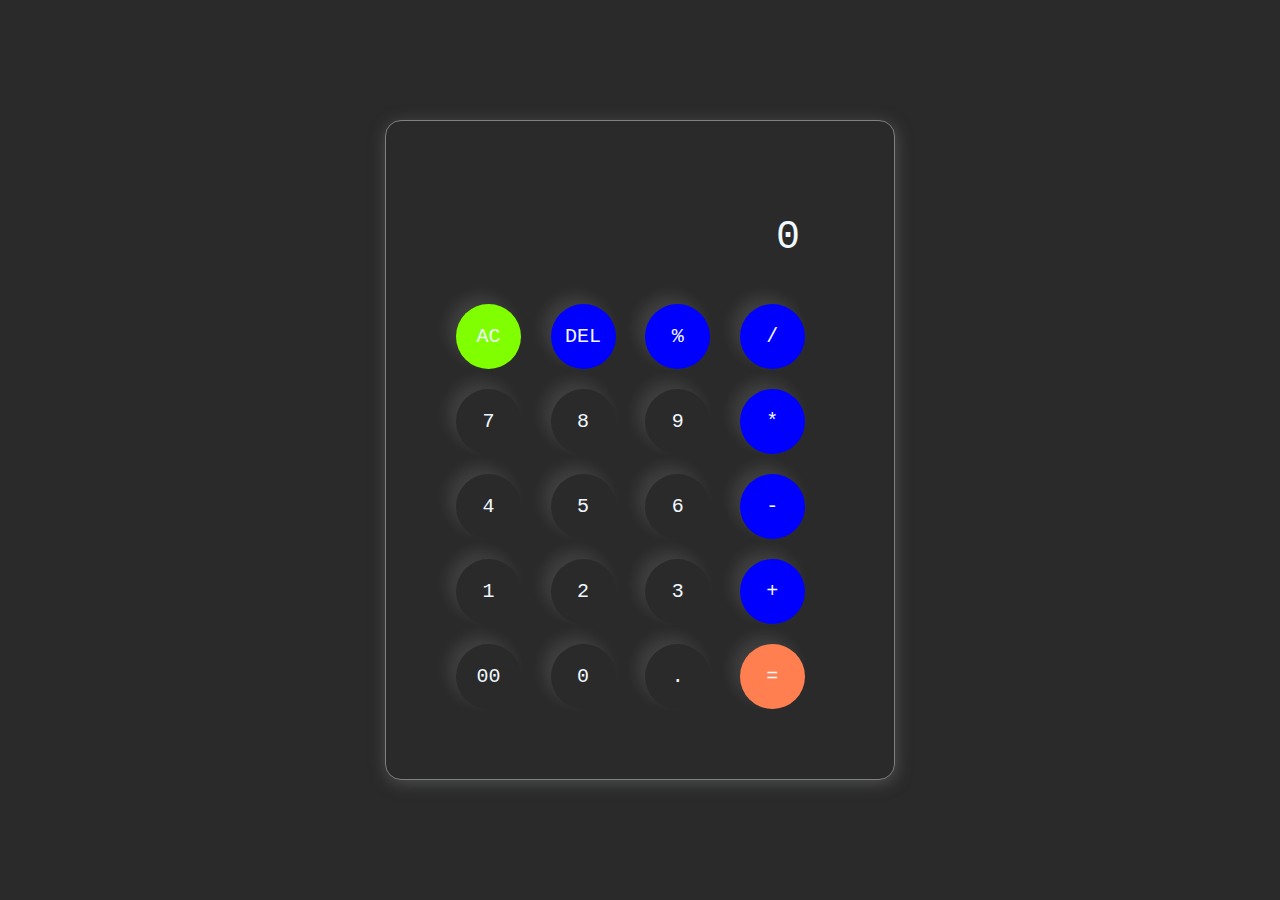
<file: calculator/index.html>
<!DOCTYPE html>
<html lang="en">
<head>
    <meta charset="UTF-8">
    <meta http-equiv="X-UA-compatible" content="IE-edge">
    <meta name="viewport" content="width=device-width, initial-scale=1.0">
    <title>calculator</title>
    <link rel="stylesheet" href="style.css">
</head>
<body>
    <div class="calculate">
        <input type="text" placeholder="0" id="inputbox">
        <div>
            <button class="key1">AC</button>
            <button class="keys">DEL</button>
            <button class="keys">%</button>
            <button class="keys">/</button>
        </div>
        
        <div>                
                <button >7</button>
                <button >8</button>
                <button >9</button>
                <button class="keys">*</button>    
        </div>
        <div class="row">                
            <button>4</button>
            <button >5</button>
            <button>6</button>
            <button class="keys">-</button>    
        </div>
        <div class="row">                
            <button>1</button>
            <button >2</button>
            <button>3</button>
            <button class="keys">+</button>    
        </div>
        <div>                
            <button >00</button>
            <button>0</button>
            <button>.</button>
            <button class="key2">=</button>    
        </div>
    </div>
    
    <script src="script.js"></script>
</body>
</html>
</file>
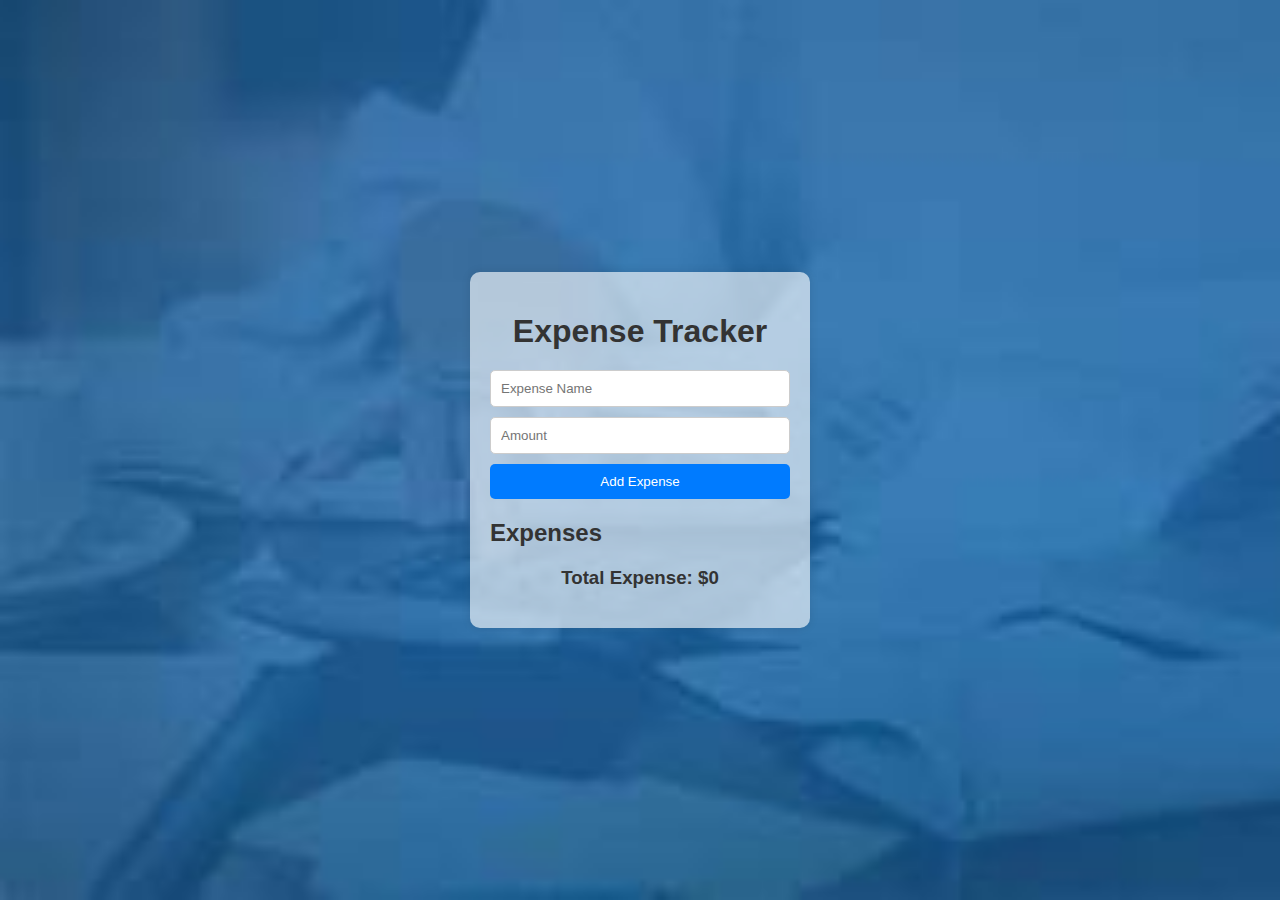
<file: expense tracker/index.html>
<!DOCTYPE html>
<html lang="en">
<head>
    <meta charset="UTF-8">
    <meta name="viewport" content="width=device-width, initial-scale=1.0">
    <title>High Expense Tracker</title>
    <link rel="stylesheet" href="style.css">
</head>
<body>
    <div class="container">
        <h1>Expense Tracker</h1>
        <form id="expense-form">
            <input type="text" id="expense-name" placeholder="Expense Name" required>
            <input type="number" id="expense-amount" placeholder="Amount" required>
            <button type="submit">Add Expense</button>
        </form>
        <div id="expense-list">
            <h2>Expenses</h2>
            <ul id="expenses"></ul>
        </div>
        <div id="total">
            <h3>Total Expense: <span id="total-amount">$0</span></h3>
        </div>
    </div>
    <script src="script.js"></script>
</body>
</html>
</file>
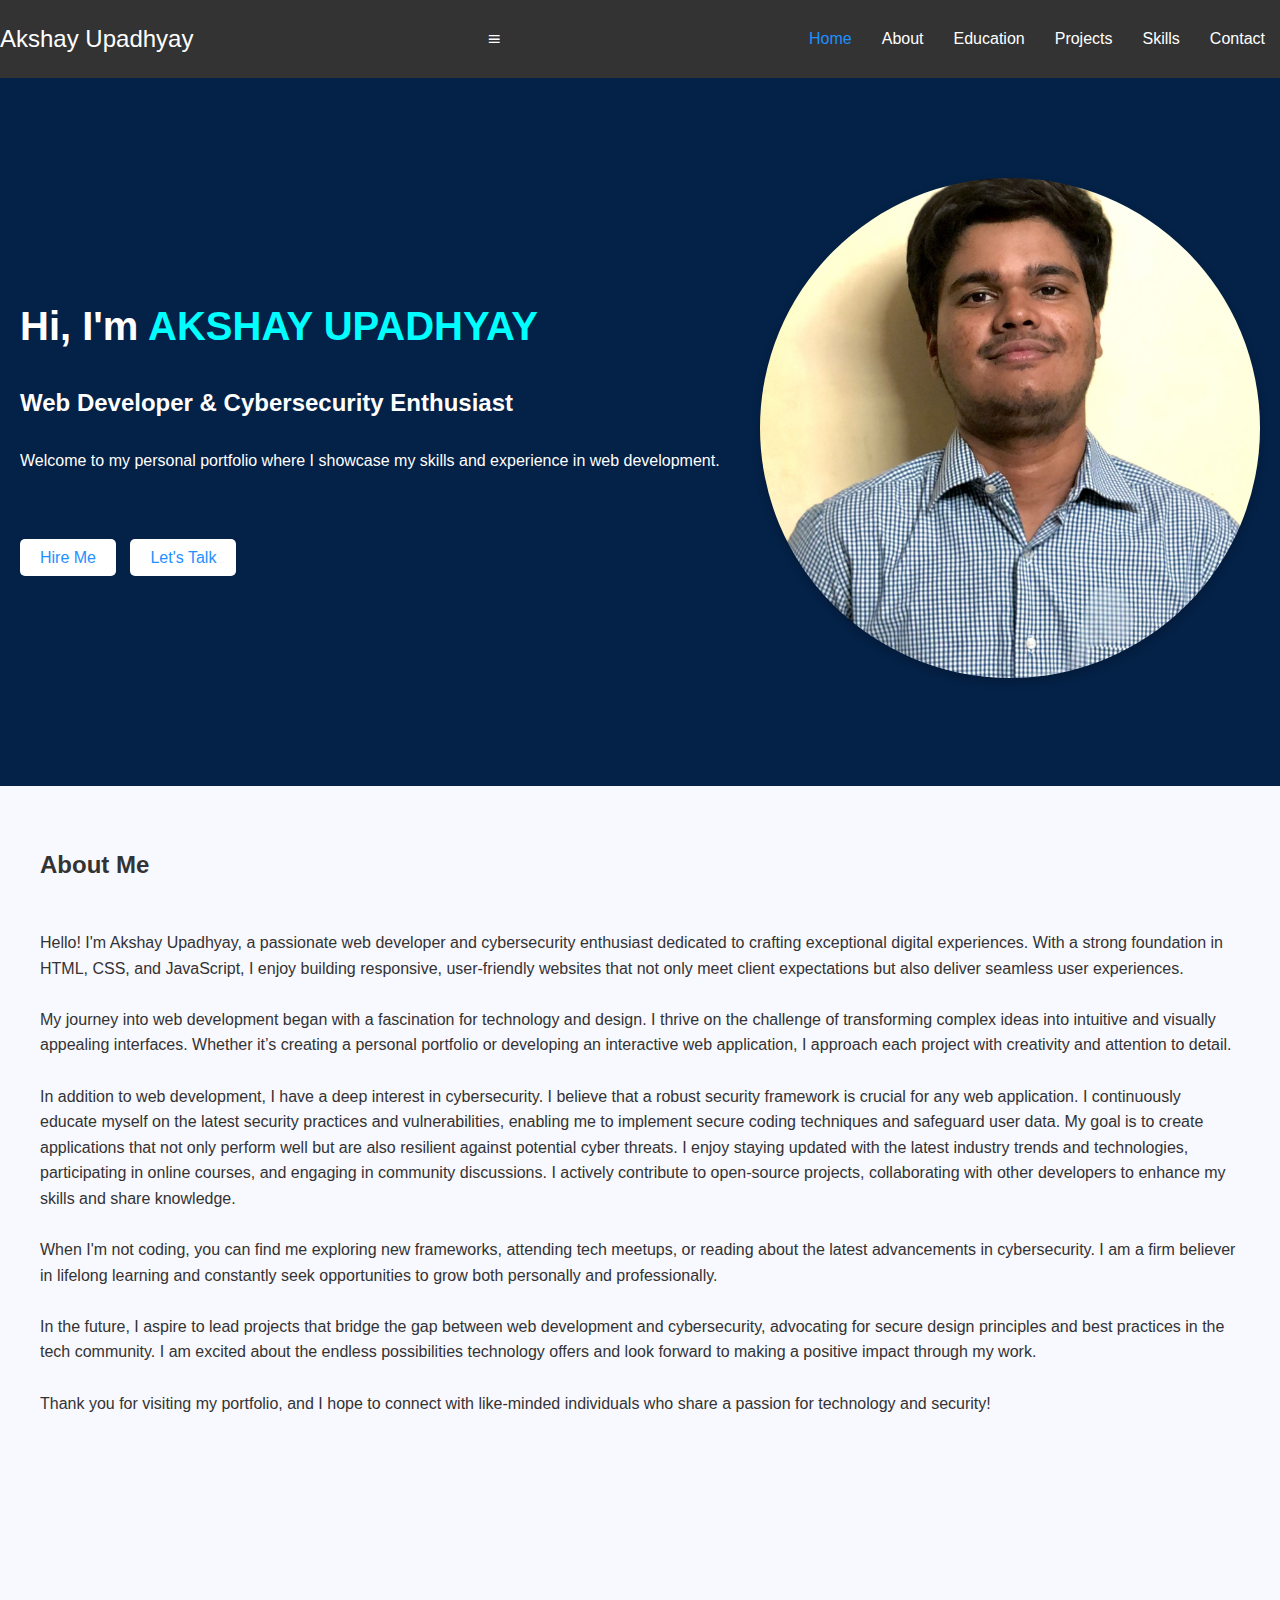
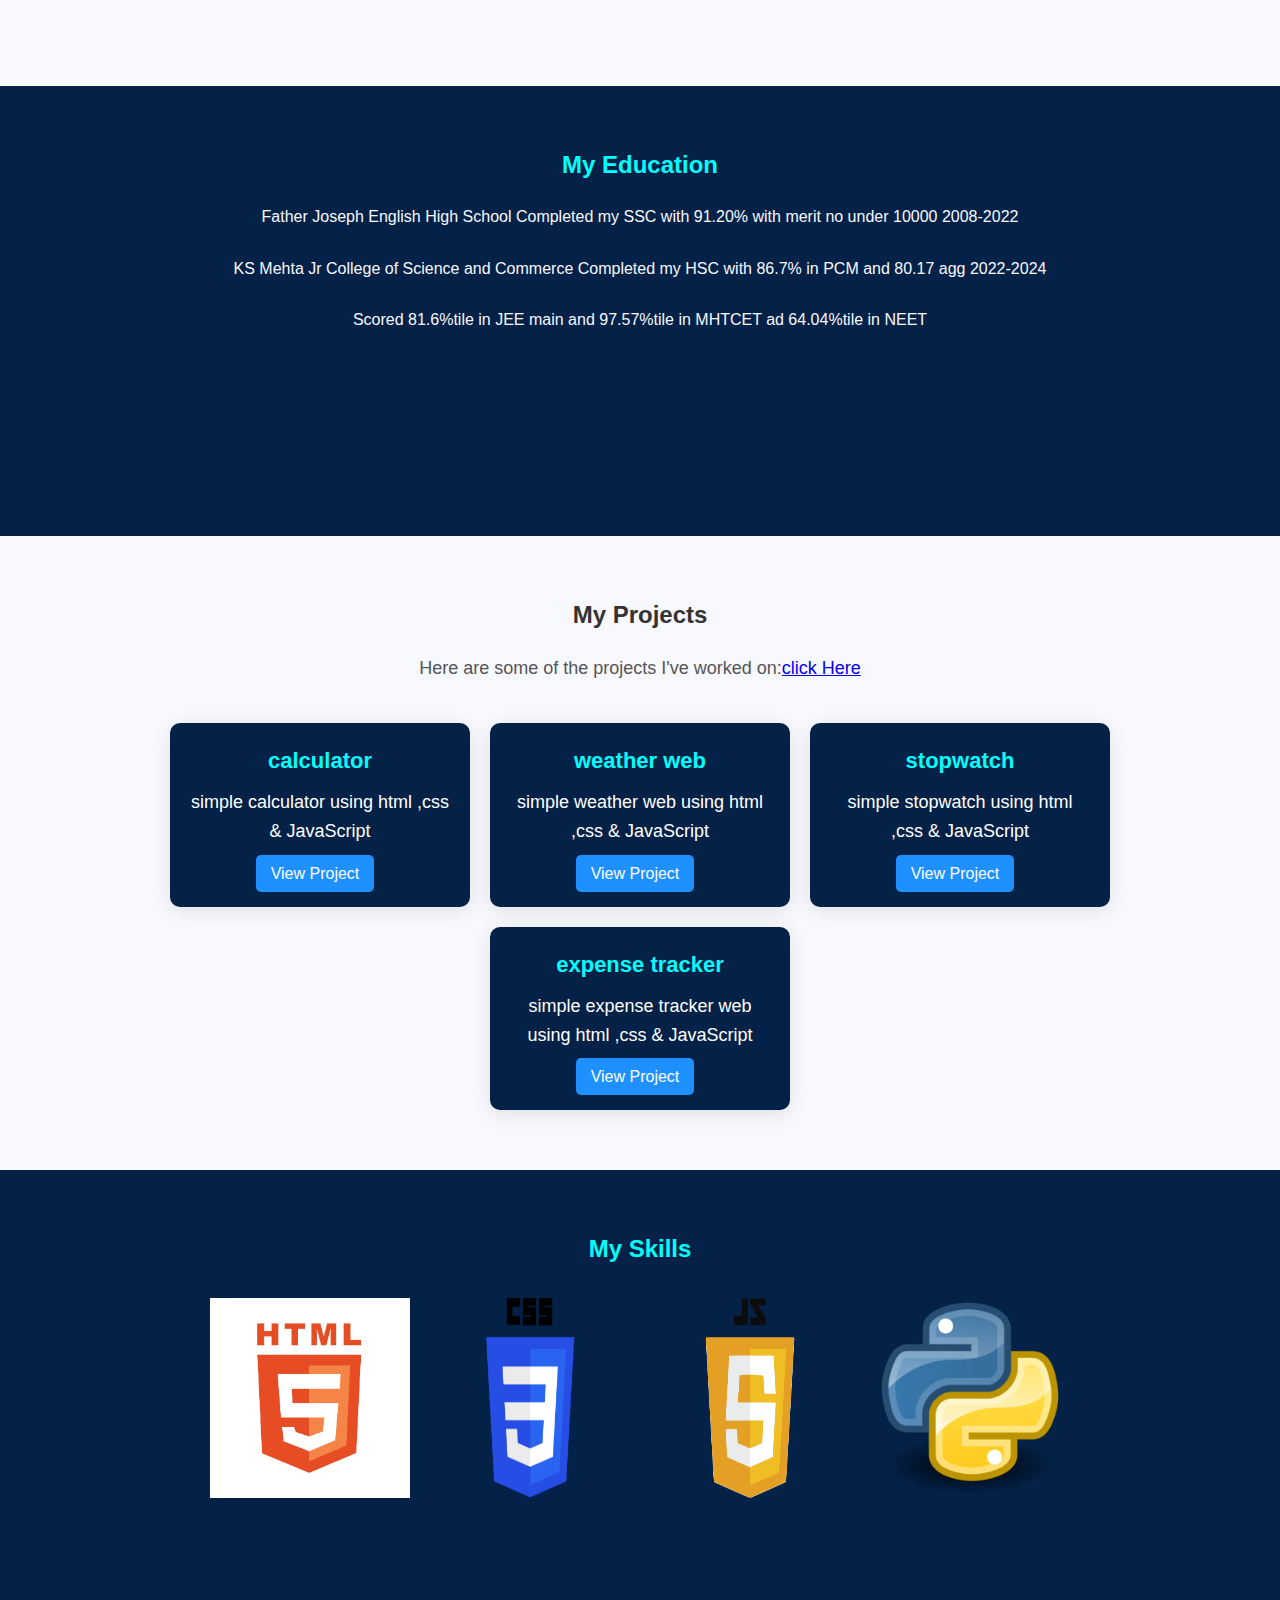
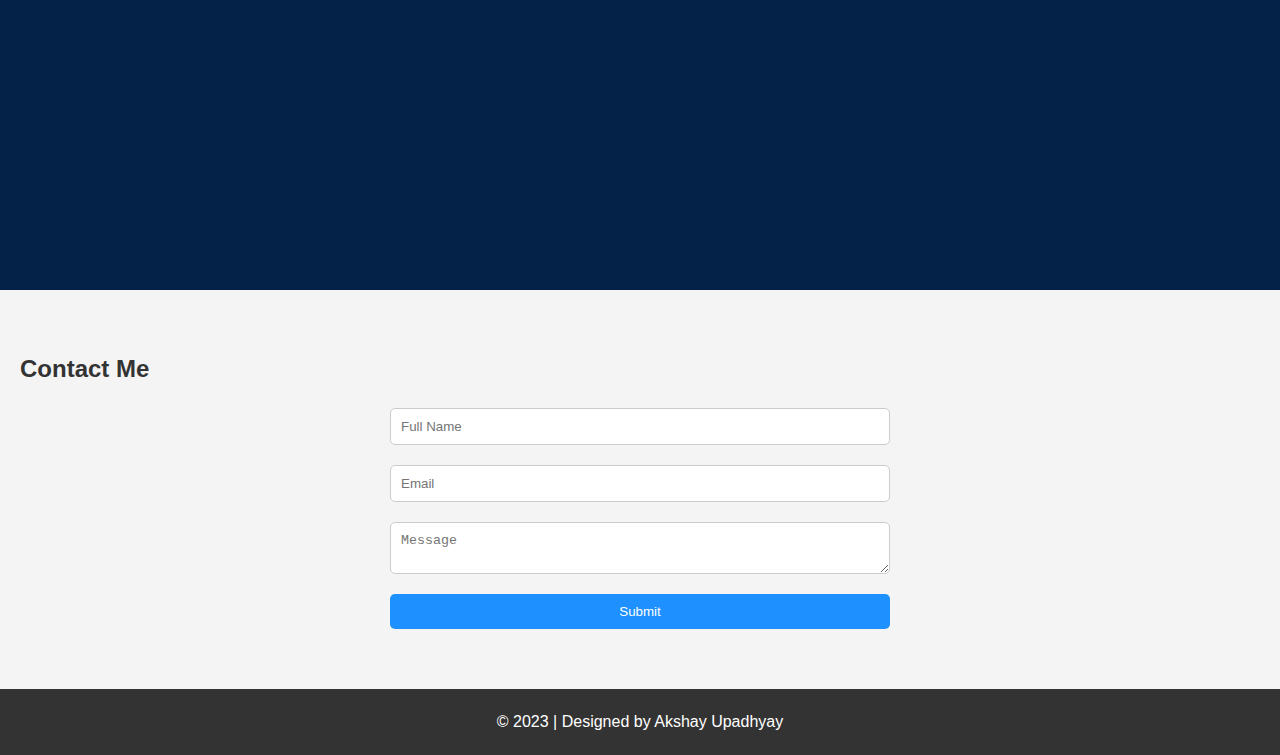
<file: professional portfolio/index.html>
<!DOCTYPE html>
<html lang="en">

<head>
    <meta charset="UTF-8">
    <meta name="viewport" content="width=device-width, initial-scale=1.0">
    <title>Responsive Portfolio</title>
    <link rel="stylesheet" href="styles.css">
    <link href="https://unpkg.com/boxicons@2.1.4/css/boxicons.min.css" rel="stylesheet">
</head>

<body>
    <!-- Header Section -->
    <header class="header">
        <a href="#home" class="logo">Akshay Upadhyay</a>
        <div class="bx bx-menu" id="menu-icon"></div>
        <nav class="navbar">
            <a href="#home" class="active">Home</a>
            <a href="#about">About</a>
            <a href="#education">Education</a>
            <a href="#projects">Projects</a> <!-- Added Projects link -->
            <a href="#skills">Skills</a>
            <a href="#contact">Contact</a>
        </nav>
    </header>

    <!-- Home Section -->
    <section id="home" class="home">
        <div class="home-content">
            <h1>Hi, I'm <span class="name">AKSHAY UPADHYAY</span></h1><br>
            <h3>Web Developer & Cybersecurity Enthusiast</h3><br>
            <p>Welcome to my personal portfolio where I showcase my skills and experience in web development.</p><br><br>
            <div class="btn-box">
                <a href="#contact" class="btn">Hire Me</a>
                <a href="#contact" class="btn">Let's Talk</a>
            </div>
        </div>
        <div class="home-image">
            <img src="photo.1.jpg" alt="Your Image">
        </div>
    </section>
    
    <!-- About Section -->
    <section id="about" class="about">
       
        <div class="about-content">
            <h2>About Me</h2><br>
            <p>
                Hello! I'm Akshay Upadhyay, a passionate web developer and cybersecurity enthusiast dedicated to crafting exceptional digital experiences. With a strong foundation in HTML, CSS, and JavaScript, I enjoy building responsive, user-friendly websites that not only meet client expectations but also deliver seamless user experiences.<br><br>

My journey into web development began with a fascination for technology and design. I thrive on the challenge of transforming complex ideas into intuitive and visually appealing interfaces. Whether it’s creating a personal portfolio or developing an interactive web application, I approach each project with creativity and attention to detail.<br><br>

In addition to web development, I have a deep interest in cybersecurity. I believe that a robust security framework is crucial for any web application. I continuously educate myself on the latest security practices and vulnerabilities, enabling me to implement secure coding techniques and safeguard user data. My goal is to create applications that not only perform well but are also resilient against potential cyber threats.

I enjoy staying updated with the latest industry trends and technologies, participating in online courses, and engaging in community discussions. I actively contribute to open-source projects, collaborating with other developers to enhance my skills and share knowledge.<br><br>

When I'm not coding, you can find me exploring new frameworks, attending tech meetups, or reading about the latest advancements in cybersecurity. I am a firm believer in lifelong learning and constantly seek opportunities to grow both personally and professionally.<br><br>

In the future, I aspire to lead projects that bridge the gap between web development and cybersecurity, advocating for secure design principles and best practices in the tech community. I am excited about the endless possibilities technology offers and look forward to making a positive impact through my work.<br><br>

Thank you for visiting my portfolio, and I hope to connect with like-minded individuals who share a passion for technology and security!
            </p>
        </div>
    </section>
    
    <!-- Education Section -->
    <section id="education" class="education">
        <h2 class="education-info">My Education</h2>
        <p>Father Joseph English High School

            Completed my SSC with 91.20% with merit no under 10000
            
            2008-2022<br><br>
            
            KS Mehta Jr College of Science and Commerce Completed my HSC with 86.7% in PCM and 80.17 agg
            
            2022-2024<br><br>
            
            Scored 81.6%tile in JEE main and 97.57%tile in MHTCET ad 64.04%tile in NEET<br><br.
            
            Thakur college of engineering and technology pursuing B.E from City College of Engineering entrolled in Computer engineering.</p>
    </section>

    <!-- Projects Section -->
    <section id="projects" class="projects">
        <h2>My Projects</h2>
        <p>Here are some of the projects I've worked on:<a href="myprojects/">click Here</a></p>
        <div class="project-cards">
            <div class="project-card">
                <h3>calculator</h3>
                <p>simple calculator using html ,css & JavaScript</p>
                <a href="calculator/" class="btn">View Project</a>
            </div>
            <div class="project-card">
                <h3>weather web</h3>
                <p>simple weather web using html ,css & JavaScript </p>
                <a href="whether app/" class="btn">View Project</a>
            </div>
            <div class="project-card">
                <h3>stopwatch</h3>
                <p>simple stopwatch using html ,css & JavaScript</p>
                <a href="stopwatch 1/" class="btn">View Project</a>
            </div>
            <div class="project-card">
                <h3>expense tracker</h3>
                <p>simple expense tracker web using html ,css & JavaScript</p>
                <a href="expense tracker/" class="btn">View Project</a>
            </div>
        </div>
    </section>

    <!-- Skills Section -->
    <section id="skills" class="skills">
        <div class="skills-content">
            <h2>My Skills</h2>
            <div class="skills-logos">
                <img src="html-logo.jpg" alt="HTML Logo" class="logo">
                <img src="CSS-Logo.png" alt="CSS Logo" class="logo">
                <img src="JavaScript-Logo.png" alt="JavaScript Logo" class="logo">
                <img src="python-logo.png" alt="Python Logo" class="logo">
            </div>
        </div>
    </section>
    
    <!-- Contact Section -->
    <section id="contact" class="contact">
        <h2>Contact Me</h2>
        <form action="#">
            <input type="text" placeholder="Full Name" required>
            <input type="email" placeholder="Email" required>
            <textarea placeholder="Message" required></textarea>
            <button type="submit">Submit</button >
        </form>
    </section>
    

    <!-- Footer Section -->
    <footer class="footer">
        <p>&copy; 2023 | Designed by Akshay Upadhyay</p>
    </footer>

    <script src="script.js"></script>
</body>

</html>
</file>
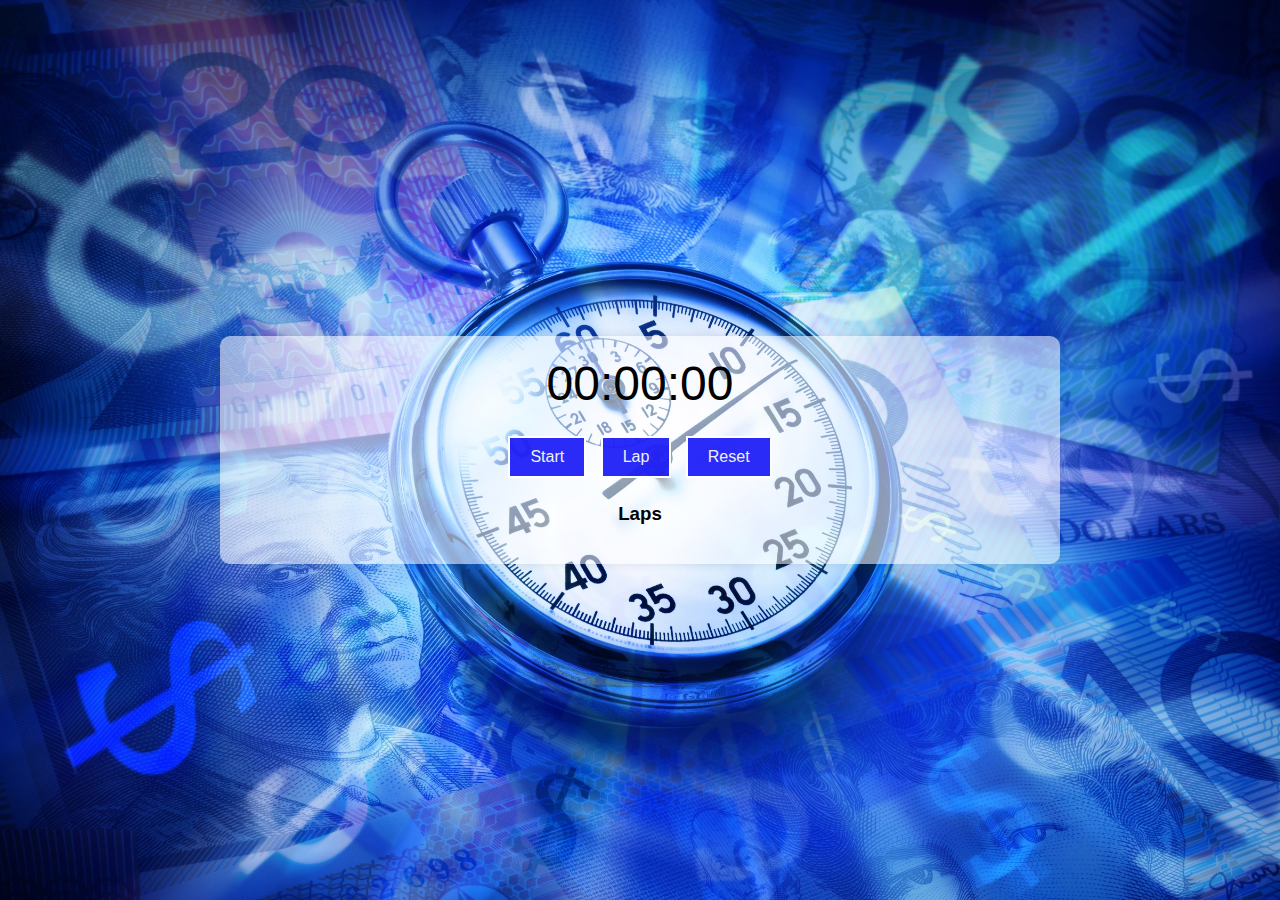
<file: stopwatch 1/index.html>
<!DOCTYPE html>
<html lang="en">
<head>
    <meta charset="UTF-8">
    <meta name="viewport" content="width=device-width, initial-scale=1.0">
    <title>Stopwatch</title>
    <link rel="stylesheet" href="styles.css">
</head>
<body>
    <div class="stopwatch">
        <div id="timer">00:00:00</div>
        <div class="buttons">
            <button id="startStopBtn">Start</button>
            <button id="lapBtn" disabled>Lap</button>
            <button id="resetBtn" disabled>Reset</button>
        </div>
        <div class="laps">
            <h3>Laps</h3>
            <ul id="lapsList"></ul>
        </div>
    </div>
    <script src="script.js"></script>
</body>
</html>
</file>
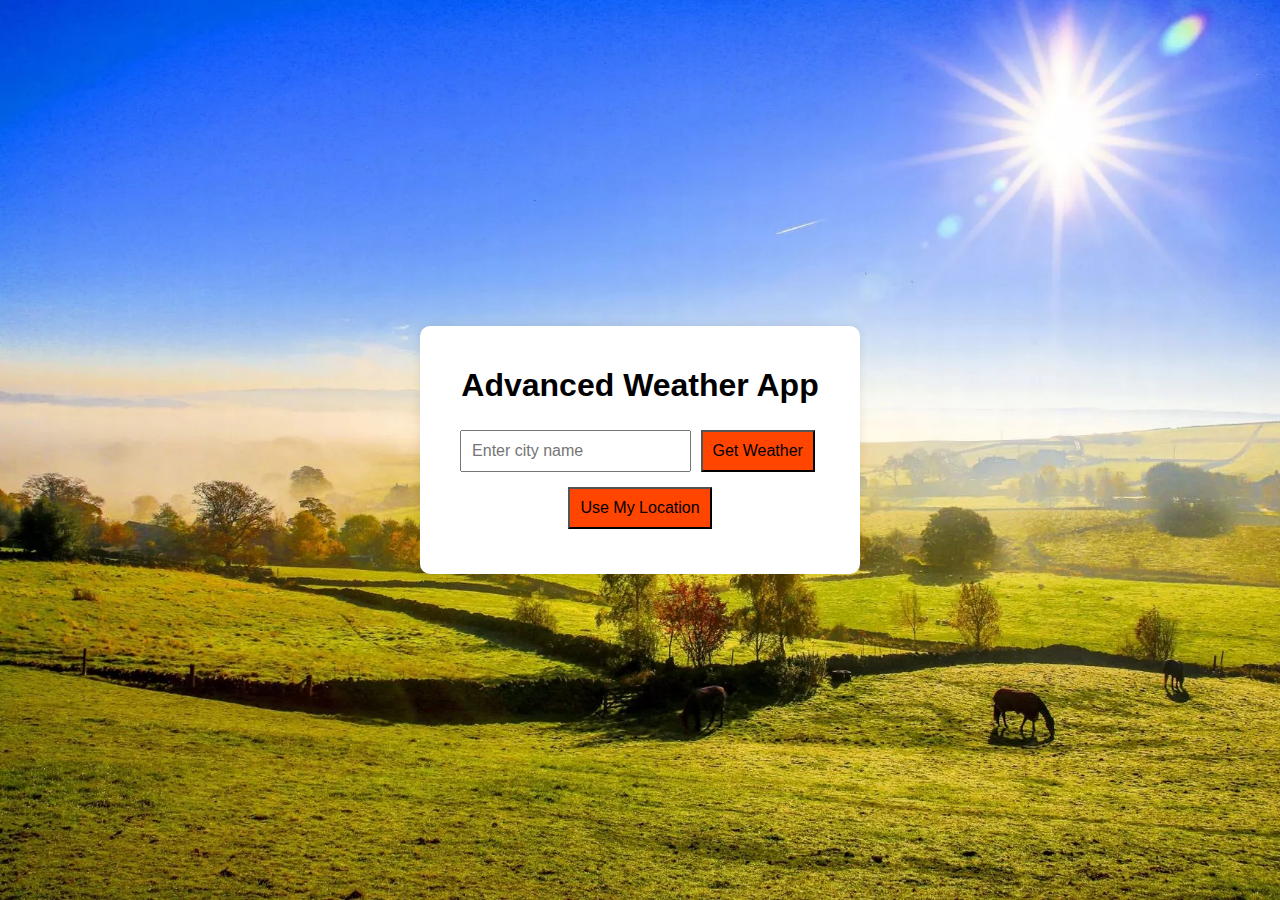
<file: whether app/index.html>
<!DOCTYPE html>
<html lang="en">
<head>
    <meta charset="UTF-8">
    <meta name="viewport" content="width=device-width, initial-scale=1.0">
    <title>Advanced Weather App</title>
    <link rel="stylesheet" href="styles.css">
</head>
<body>
    <div class="weather-container">
        <h1>Advanced Weather App</h1>
        <input type="text" id="city-input" placeholder="Enter city name">
        <button id="get-weather-btn">Get Weather</button>
        <button id="get-location-btn">Use My Location</button>
        <div id="weather-info"></div>
    </div>
    <script src="script.js"></script>
</body>
</html>
</file>
<file: calculator/style.css>
*{
    margin: 0;
    padding: 0;
    border: border-box;
    font-family: 'Courier New', Courier, monospace;
}
body{
    width: 100%;
    height: 100vh;
    display: flex;
    justify-content: center;
    align-items: center;
    background-color:rgb(42, 42, 42);
}
.calculate{
    border: 1px solid grey;
    padding: 60px;
    border-radius: 16px;
    box-shadow: 1px 3px 16px rgba(115,118,120,0.5);
}
input{
    width: 320px;
    border: none;
    padding: 24px;
    margin: 10px;
    background: transparent;
    font-size: 40px;
    text-align: right;
    cursor:pointer;
    color:white;

}
input::placeholder{
    color:aliceblue;
}
button{
    border: none;
    width:65px;
    height: 65px;
    border-radius: 50%;
    margin:10px;
    background: transparent;
    color:aliceblue;
    font-size: 20px;
    box-shadow: -8px -8px 15px rgba(255,255,255,0.1);
    cursor:pointer;

}
.key1{
    background-color: chartreuse;
}
.keys{
    background-color: blue;
}
.key2{
    background-color: coral;
}
</file>
<file: expense tracker/style.css>
body {
    font-family: Arial, sans-serif;
    background-image: url(bg_tracker.jpeg);
    background-size: cover;
    color: #333;
    margin: 0;
    padding: 0;
    display: flex;
    justify-content: center;
    align-items: center;
    height: 100vh;
}

.container {
    background-color: #ffffff9f;
    padding: 20px;
    border-radius: 10px;
    box-shadow: 0 0 10px rgba(0, 0, 0, 0.1);
    width: 300px;
    text-align: center;
}

h1 {
    margin-bottom: 20px;
}

form {
    margin-bottom: 20px;
}

input[type="text"],
input[type="number"] {
    padding: 10px;
    margin-bottom: 10px;
    width: calc(100% - 22px);
    border: 1px solid #ccc;
    border-radius: 5px;
}

button {
    padding: 10px;
    width: 100%;
    background-color: #007BFF;
    border: none;
    border-radius: 5px;
    color: #fff;
    cursor: pointer;
}

button:hover {
    background-color: #0056b3;
}

#expense-list {
    margin-top: 20px;
    text-align: left;
}

#expenses {
    list-style-type: none;
    padding: 0;
}

#expenses li {
    padding: 10px;
    background-color: #f9f9f9;
    margin-bottom: 10px;
    border-radius: 5px;
}

#total {
    margin-top: 20px;
    font-weight: bold;
}
</file>
<file: stopwatch 1/styles.css>
body {
    display: flex;
    justify-content: center;
    align-items: center;
    height: 100vh;
    font-family: Arial, sans-serif;
    margin: 0;
    background-image: url(bg.webp);
    background-size: cover;
}

.stopwatch {
    background: rgba(255, 255, 255, 0.548);
    padding: 20px;
    border-radius: 10px;
    box-shadow: 0 0 10px rgba(0, 0, 0, 0.1);
    text-align: center;
    width: 50rem;
}

#timer {
    font-size: 48px;
    margin-bottom: 20px;
}

.buttons button {
    margin: 5px;
    padding: 10px 20px;
    font-size: 16px;
    background-color: rgba(27, 27, 247, 0.93);
    color: #f0f0f0;
    border:2px solid white;
}

.laps {
    margin-top: 20px;
}

.laps ul {
    list-style-type: none;
    padding: 0;
}

.laps li {
    background: #f0f0f0;
    margin: 5px 0;
    padding: 5px;
    border-radius: 5px;
}
</file>
<file: whether app/styles.css>
body {
    font-family: Arial, sans-serif;
    display: flex;
    justify-content: center;
    align-items: center;
    height: 100vh;
    background-color: #f0f0f0;
    margin: 0;
    background-image: url(weather-bg.webp);
    background-size: cover;
}

.weather-container {
    text-align: center;
    background: #fff;
    padding: 20px;
    border-radius: 10px;
    box-shadow: 0 0 10px rgba(0, 0, 0, 0.1);
    max-width: 400px;
    width: 100%;
}

#city-input {
    padding: 10px;
    font-size: 16px;
    margin-bottom: 10px;
}

button {
    padding: 10px;
    font-size: 16px;
    margin: 5px;
    background-color: orangered;
}

#weather-info {
    margin-top: 20px;
    font-size: 18px;
}

.weather-details {
    margin-top: 20px;
    display: grid;
    grid-template-columns: repeat(auto-fit, minmax(100px, 1fr));
    gap: 10px;
}

.weather-details div {
    background: #e0e0e0;
    padding: 10px;
    border-radius: 5px;
    text-align: center;
}
</file>
<file: professional portfolio/styles.css>
/* Reset some default styles */
* {
    margin: 0;
    padding: 0;
    box-sizing: border-box;
}

body {
    font-family: 'Arial', sans-serif;
    line-height: 1.6;
    background-color: #f4f4f4;
    color: #333;
}
.name{
    color: #00ffff;
}

/* Header styles */
.header {
    background: #333;
    color: #fff;
    padding: 20px 0;
    display: flex;
    justify-content: space-between;
    align-items: center;
    position: relative;
}

.logo {
    font-size: 24px;
    text-decoration: none;
    color: #fff;
}

.navbar {
    display: flex;
}

.navbar a {
    color: #fff;
    padding: 0 15px;
    text-decoration: none;
    transition: color 0.3s;
}

.navbar a:hover,
.navbar a.active {
    color: #1e90ff;
}

/* Home Section */
.home {
    display: flex;
    justify-content: space-between;
    align-items: center;
    padding: 100px 20px;
    background: #042147;
    color: #fff;
}

.home-content h1 {
    font-size: 40px;
}

.home-content h3 {
    font-size: 24px;
}

.btn-box {
    margin-top: 20px;
}

.btn {
    background: #fff;
    color: #1e90ff;
    padding: 10px 20px;
    border: none;
    border-radius: 5px;
    text-decoration: none;
    margin-right: 10px;
    transition: background 0.3s;
}

.btn:hover {
    background: #1e90ff;
    color: #fff;
}

.home-image img {
    width: 500px; 
    height: 500px;
    border-radius: 50%;
    object-fit: cover; 
    box-shadow: 0 4px 10px rgba(0, 0, 0, 0.2); 
}

/* About Section */
.about {
    display: flex;
    padding: 60px 20px;
    background: #f8f8ff;
    color: #333;
    height: 100vh;
}



.about-content {
    padding: 0 20px;
}

.about-content h2 {
    margin-bottom: 20px;
}

/* Education Section */
.education {
    padding: 60px 20px;
    background: #042147;
    text-align: center;
    color:#f8f8ff;
    height: 50vh;
}
.education-info{
    color: #00ffff;
}
.education h2 {
    margin-bottom: 20px;
}

/* Skills Section */
.skills {
    padding: 60px 20px;
    background: #042147;
    height: 80vh;
    color: #00ffff;
}

.skills-content h2 {
    margin-bottom: 20px;
    text-align: center;
}

.skills-logos {
    display: flex;
    justify-content: center;
    flex-wrap: wrap;
}

.skills-logos img {
    width: 200px;
    height: 200px;
    margin: 10px;
}
/* Projects Section */
.projects {
    padding: 60px 20px;
    background: #f8f8ff;
    text-align: center;
    color: #333;
}

.projects h2 {
    margin-bottom: 20px;
}

.projects p {
    margin-bottom: 40px;
    font-size: 18px;
    color: #555;
}

.project-cards {
    display: flex;
    justify-content: center;
    flex-wrap: wrap;
    gap: 20px; /* Space between cards */
}

.project-card {
    background: #042147;
    border-radius: 10px;
    box-shadow: 0 4px 20px rgba(0, 0, 0, 0.1);
    padding: 20px;
    width: 300px; /* Fixed width for cards */
    transition: transform 0.3s, box-shadow 0.3s;
}

.project-card:hover {
    transform: translateY(-5px);
    box-shadow: 0 8px 30px rgba(0, 0, 0, 0.2);
}

.project-card h3 {
    margin-bottom: 10px;
    font-size: 22px;
    color: #00ffff;
}

.project-card p {
    margin-bottom: 15px;
    color:#fff;
}

.project-card .btn {
    background: #1e90ff;
    color: #fff;
    padding: 10px 15px;
    border: none;
    border-radius: 5px;
    text-decoration: none;
    transition: background 0.3s;
}

.project-card .btn:hover {
    background: #0056b3;
}
/* Contact Section */
.contact {
    padding: 60px 20px;
    background: #f4f4f4;
}

.contact h2 {
    margin-bottom: 20px;
}

form {
    display: flex;
    flex-direction: column;
    max-width: 500px;
    margin: 0 auto;
}

input, textarea {
    padding: 10px;
    margin-bottom: 20px;
    border: 1px solid #ccc;
    border-radius: 5px;
}

button {
    padding: 10px;
    background: #1e90ff;
    color: #fff;
    border: none;
    border-radius: 5px;
    cursor: pointer;
    transition: background 0.3s;
}

button:hover {
    background: #0056b3;
}

/* Footer styles */
.footer {
    text-align: center;
    padding: 20px;
    background: #333;
    color: #fff;
}

/* Media Queries for Responsive Design */
@media (max-width: 768px) {
    .home {
        flex-direction: column;
        text-align: center;
    }

    .home-image img {
        width: 80%;
    }

    .about {
        flex-direction: column;
        text-align: center;
    }

    .about-image img {
        width: 70%;
    }
}
</file>
